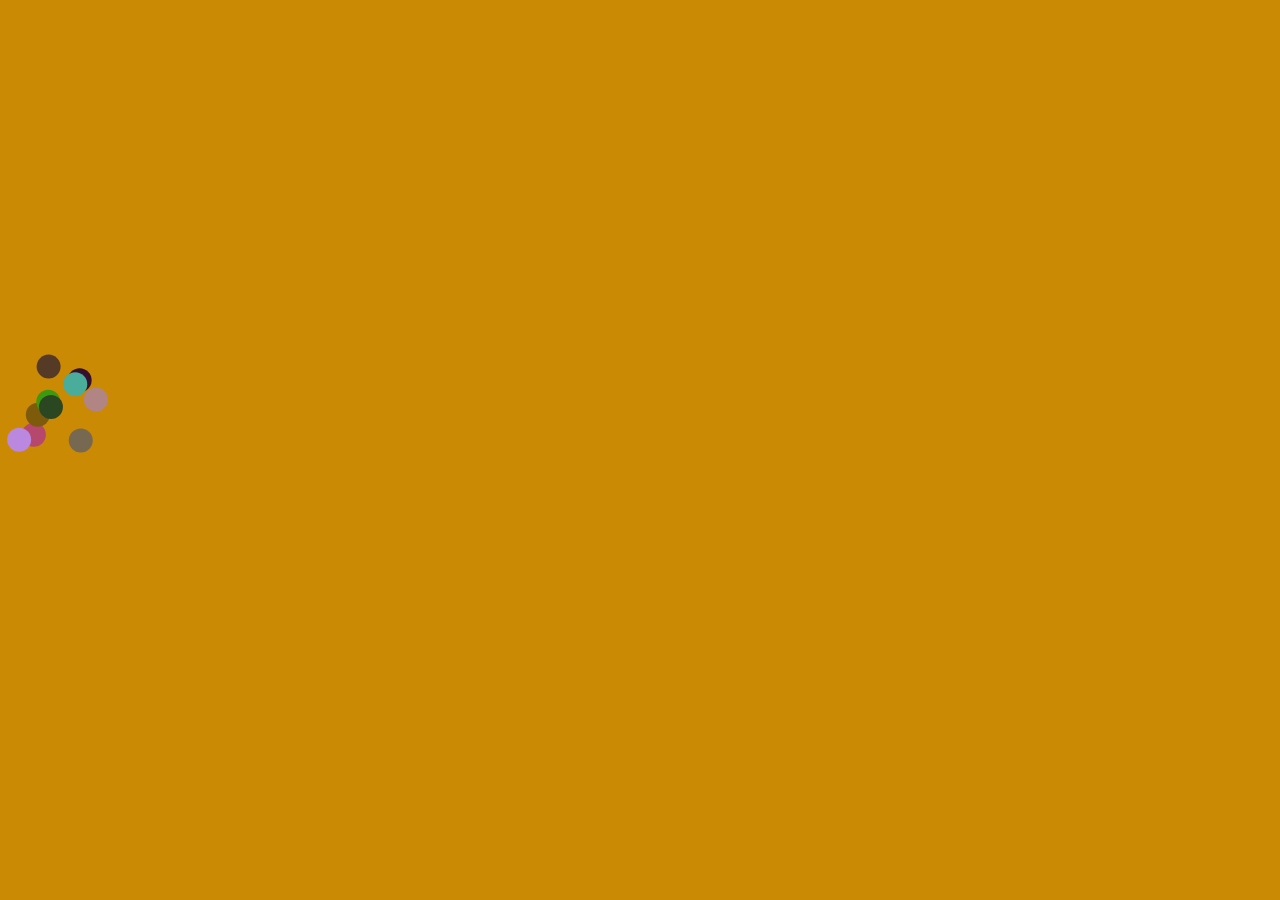
<file: index.html>
<!DOCTYPE html>
<html lang="de">
  <head>
    <meta charset="UTF-8" />
    <meta http-equiv="X-UA-Compatible" content="IE=edge" />
    <meta name="viewport" content="width=device-width, initial-scale=1.0" />
    <link rel="stylesheet" href="style.css" />
    <script src="index.js"></script>
    <title>bonk</title>
  </head>
  <body>
    <div id="spielfeld"></div>
  </body>
</html>
</file>
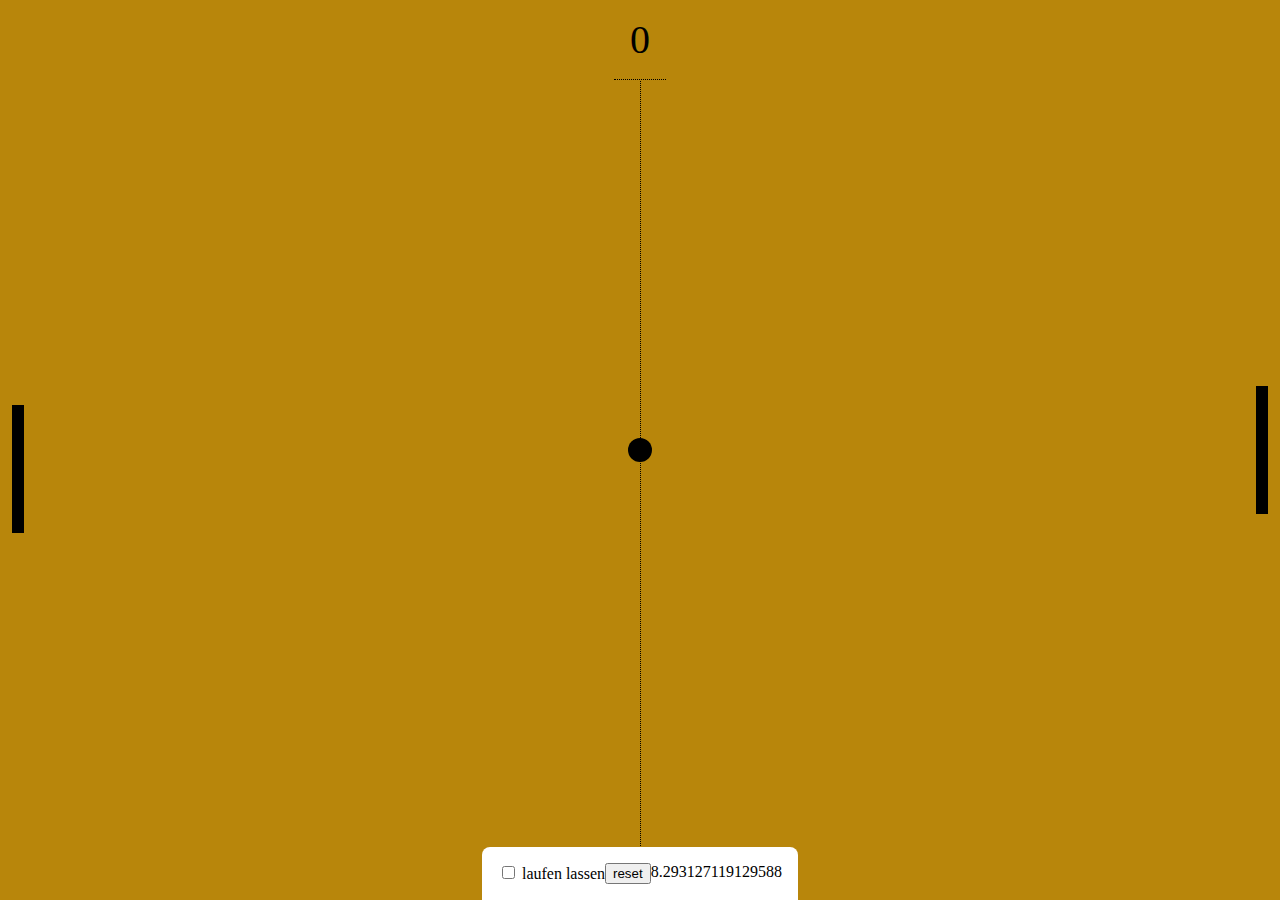
<file: old/index.html>
<!DOCTYPE html>
<html lang="de">
  <head>
    <meta charset="UTF-8" />
    <meta http-equiv="X-UA-Compatible" content="IE=edge" />
    <meta name="viewport" content="width=device-width, initial-scale=1.0" />
    <link rel="stylesheet" href="style.css" />
    <title>bonk</title>
  </head>
  <body>
    <div class="spielfeld">
      <div id="links" class="paddel links"></div>
      <div id="rechts" class="paddel rechts"></div>
      <div id="ball" class="ball"></div>
      <div class="linie"></div>
      <div class="counter">
        <div>
          <div id="counter">0</div>
        </div>
      </div>
      <div class="optionen">
        <div>
          <div>
            <input type="checkbox" checked="true" name="running" id="running" />
            <label for="running">laufen lassen</label>
          </div>
          <div>
            <button id="reset">reset</button>
          </div>
          <div><div id="speed">0</div></div>
        </div>
      </div>
    </div>
    <script src="index.js"></script>
  </body>
</html>
</file>
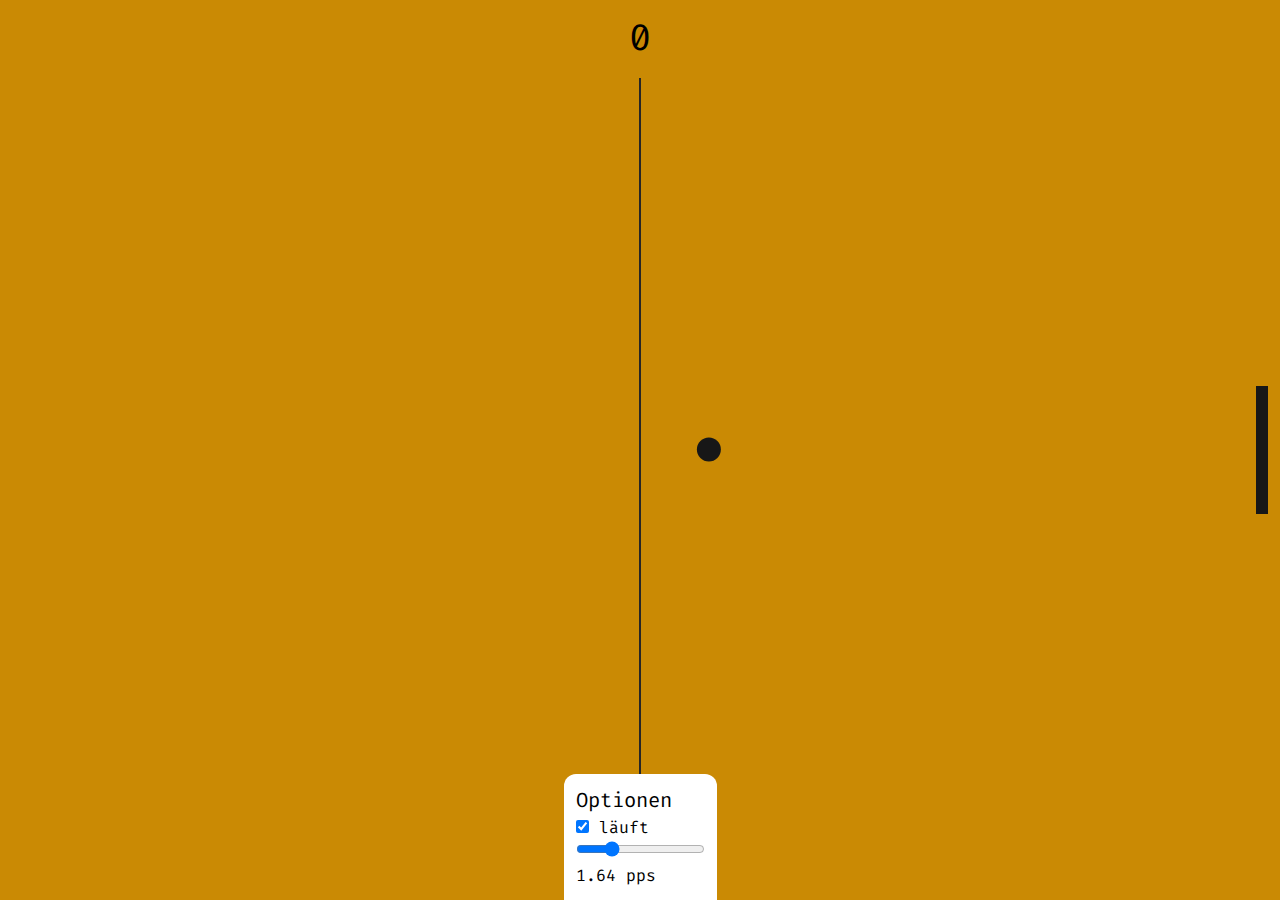
<file: old2/index.html>
<!DOCTYPE html>
<html lang="de">
  <head>
    <meta charset="UTF-8" />
    <meta http-equiv="X-UA-Compatible" content="IE=edge" />
    <meta name="viewport" content="width=device-width, initial-scale=1.0" />
    <link rel="stylesheet" href="reset.css" />
    <link rel="stylesheet" href="style.css" />
    <script src="index.js"></script>
    <title>bonk</title>
  </head>
  <body>
    <div class="spielfeld">
      <div class="divider"></div>
      <div class="toptainer">
        <div class="tafel"><div id="counter" class="counter">0</div></div>
      </div>
      <div class="bottomtainer">
        <div class="optionen">
          <div class="optionen-clicker" id="optionen-clicker">Optionen</div>
          <div class="optionen-picker">
            <div>
              <input
                type="checkbox"
                name="runningCheckbox"
                id="runningCheckbox"
                checked="true"
              />
              <label for="runningCheckbox">läuft</label>
            </div>
            <div>
              <input
                type="range"
                min="0"
                max="8"
                step="any"
                value="2"
                id="speedSlider"
                onchange="changeEventHandler(event)"
              />
            </div>
            <div id="speedCounter">0 ppf</div>
          </div>
        </div>
      </div>
      <div id="ball" class="ball"></div>
      <div id="paddel" class="paddel"></div>
    </div>
  </body>
</html>
</file>
<file: style.css>
:root {
  --hintergrund: #ca8a04;
}
body {
  margin: 0px;
  overflow: hidden;
  background-color: #ca8a04;
}

#spielfeld {
  width: 100vw;
  height: 100vh;
  position: relative;
}
</file>
<file: old/style.css>
body {
  margin: 0px;
  font-family: "SF Pro";
  height: 100%;
  overflow: hidden;
}

.spielfeld {
  width: 100vw;
  height: 100vh;
  background-color: darkgoldenrod;
  position: relative;
}

.paddel {
  width: 12px;
  height: 128px;
  background-color: black;
  position: absolute;
  z-index: 10;
}

.links {
  left: 12px;
  top: 45%;
}

.rechts {
  right: 12px;
  top: 45%;
}

.linie {
  position: absolute;
  left: 50%;
  width: 100%;
  height: 100%;
  border-left: 1px dotted black;
  z-index: 0;
}

.optionen {
  position: absolute;
  display: flex;
  justify-content: center;
  width: 100%;
  bottom: 0px;
}

.optionen > div {
  border-top-left-radius: 8px;
  border-top-right-radius: 8px;
  padding: 1rem;
  background-color: white;
  display: flex;
}

.counter {
  position: absolute;
  display: flex;
  justify-content: center;
  width: 100%;
  top: 0px;
}

.counter > div {
  padding: 1rem;
  background-color: darkgoldenrod;
  border-bottom: 1px dotted black;
  font-size: 2.5rem;
  display: flex;
}

.ball {
  top: 50%;
  left: 50%;
  height: 24px;
  width: 24px;
  position: absolute;
  background-color: black;
  z-index: 10;
  border-radius: 50%;
}

/*
Helper
*/
</file>
<file: old2/style.css>
body {
  margin: 0px;
  overflow: hidden;
  font-family: "Fira Code";
  user-select: none;
}

:root {
  --hintergrund: #ca8a04;
  --einheit: 12px;
}

@font-face {
  font-family: "Fira Code"; /*You can use whatever name that you want*/
  src: url("/font/FiraCode-VF.ttf");
}
.spielfeld {
  background-color: var(--hintergrund);
  width: 100vw;
  height: 100vh;
  position: relative;
}

.ball {
  position: absolute;
  width: 24px;
  height: 24px;
  background-color: #171717;
  border-radius: 50%;
}

.paddel {
  position: absolute;
  background-color: #171717;
  height: 128px;
  width: 12px;
}

.divider {
  position: absolute;
  width: 100%;
  height: 100%;
  background: linear-gradient(#262626, #262626) no-repeat center/2px 100%;
}

.toptainer {
  position: absolute;
  display: flex;
  justify-content: center;
  width: 100%;
}

.bottomtainer {
  position: absolute;
  bottom: 0px;
  display: flex;
  justify-content: center;
  width: 100%;
}

.optionen {
  background-color: white;
  padding: var(--einheit);
  border-top-left-radius: var(--einheit);
  border-top-right-radius: var(--einheit);
}

.optionen-clicker {
  cursor: pointer;
  font-size: 1.25rem;
}
/*

.optionen-picker {
  height: 0;
  overflow: hidden;
  animation: slide 500ms ease 1s forwards;
}

@keyframes slide {
  from {
    height: 0;
  }
  to {
    height: 50px;
  }
}

*/

.tafel {
  padding: var(--einheit);
  background-color: var(--hintergrund);
}

.counter {
  font-size: 2.25rem;
}
</file>
